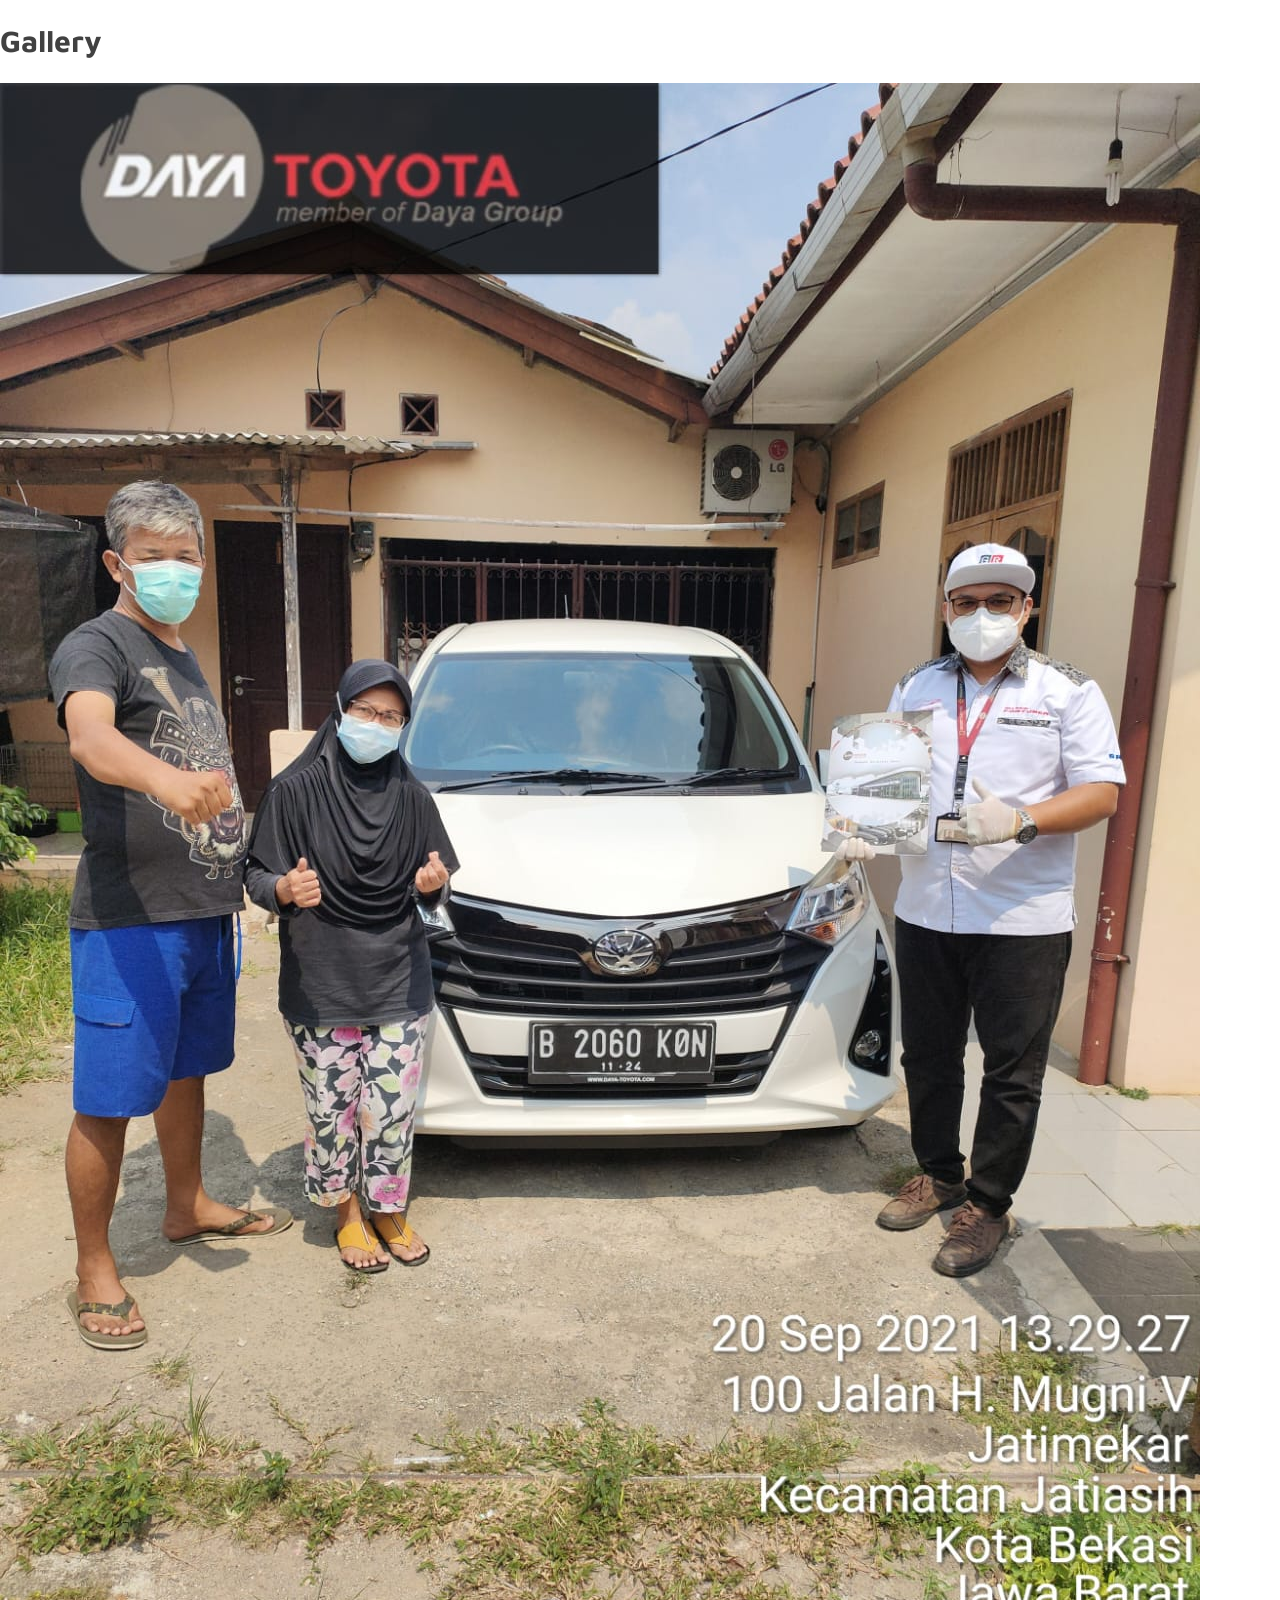
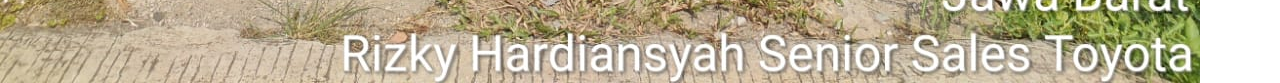
<file: galery.html>
<!DOCTYPE html>
<html >
    <head>
		<meta http-equiv="Content-Type" content="text/html; charset=UTF-8">
		<title>Kredit Daya Toyota Cakung | Promo Daya Toyota Cakung | Harga Daya Toyota Cakung</title>
		<meta name="keywords" content="rizkytoyotacakung.com, rizkytoyotacakung, kredit Daya Toyota Cakung, toyota jakarta, Daya Toyota Cakung, dealer Daya Toyota Cakung, harga Daya Toyota Cakung, mobil Daya Toyota Cakung, sales Daya Toyota Cakung, info Daya Toyota Cakung, harga mobil Daya Toyota Cakung, promo Daya Toyota Cakung, harga promo Daya Toyota Cakung, dealer mobil Daya Toyota Cakung, promo mobil Daya Toyota Cakung, showroom Daya Toyota Cakung">
		<meta name="description" content="Dapatkan harga promo Daya Toyota Cakung termurah di dealer resmi Toyota Jakarta. Kredit Toyota dijamin ringan. Proses cepat dan mudah." >
		<link rel="image_src" href="https://www.kredittoyotajabotabek.com/file/20130806220256.png" />
		<link href="https://fonts.googleapis.com/css?family=Maven+Pro|Roboto" rel="stylesheet">
		<link rel="stylesheet" href="libsales/mix.css" media="screen">
		<link rel="stylesheet" href="https://www.kredittoyotajabotabek.com/libsales/style.css" media="all">
		<link rel="stylesheet" href="https://www.kredittoyotajabotabek.com/libsales/style(1).css" media="all">
		<script type="text/javascript" src="https://www.kredittoyotajabotabek.com/libsales/jquery-2.1.3.min.js"></script>
		<style type="text/css" >body{font-family:"Maven Pro";color:#414141;font-size:15px;}</style>
		<link href="https://www.kredittoyotajabotabek.com/libsales/logo-toyota.png" rel="icon">
		<link rel="stylesheet" href="https://www.kredittoyotajabotabek.com/libsales/responsive.css" media="all">
		<meta name="viewport" content="width=device-width, user-scalable=no">
		<link rel="stylesheet" href="https://www.kredittoyotajabotabek.com/libsales/custom.css" media="all">
	</head>
    <body data-rsssl="1" style="margin:0px;padding:0px;background: #FFF;">
        <div id="wrapperwide">
            <div class="headertop"></div>
            <!-- Header -->
            <div id="headerwrap"></div>

            <div id="containwrap">
                <div id="areaprint">
                <h1>Gallery</h1>
                <div class="wrap-post">
                    <div class="masonry" style="position: relative; height: 297.891px;">
                        <div class="gridpadr" style="position: absolute; left: 0px; top: 0px;">
                            <div class="grid">
                                <img  src="testi-01.jpeg" class="attachment-loop size-loop wp-post-image" alt="">
                            </div>
                        </div>
                        <div class="gridpadr" style="position: absolute; left: 0px; top: 0px;">
                            <div class="grid">
                                <img  src="testi-02.jpeg" class="attachment-loop size-loop wp-post-image" alt="">
                            </div>
                        </div>
                        <div class="gridpadr" style="position: absolute; left: 0px; top: 0px;">
                            <div class="grid">
                                <img  src="testi-03.jpeg" class="attachment-loop size-loop wp-post-image" alt="">
                            </div>
                        </div>
                        <div class="gridpadr" style="position: absolute; left: 0px; top: 0px;">
                            <div class="grid">
                                <img  src="testi-04.jpeg" class="attachment-loop size-loop wp-post-image" alt="">
                            </div>
                        </div>
                        <div class="gridpadr" style="position: absolute; left: 0px; top: 0px;">
                            <div class="grid">
                                <img  src="testi-05.jpeg" class="attachment-loop size-loop wp-post-image" alt="">
                            </div>
                        </div>
                    </div>

                    <div style="clear: both"></div>
                    <div style="clear: both"></div>

                </div>
            </div>
        </div>

        <div id="footerwrap"></div>

        <div id="kontak-kami" class="popup" style="display: none;"></div>

        <div id="medsosfooter"></div>

        <div id="medsosfooter2"></div>

        <link rel="stylesheet" id="rpb_css-css" href="https://www.kredittoyotajabotabek.com/libsales/rpb.css" media="all">
        <link rel="stylesheet" id="dashicons-css" href="libsales/dashicons.min.css" media="all">
        <script type="text/javascript" src="https://www.kredittoyotajabotabek.com/libsales/mix.js" ></script>
        <script type="text/javascript" src="https://www.kredittoyotajabotabek.com/libsales/wp-embed.min.js" ></script>
        <script type="text/javascript" src="libsales/custom.js"></script>
    </body>
</html>
</file>
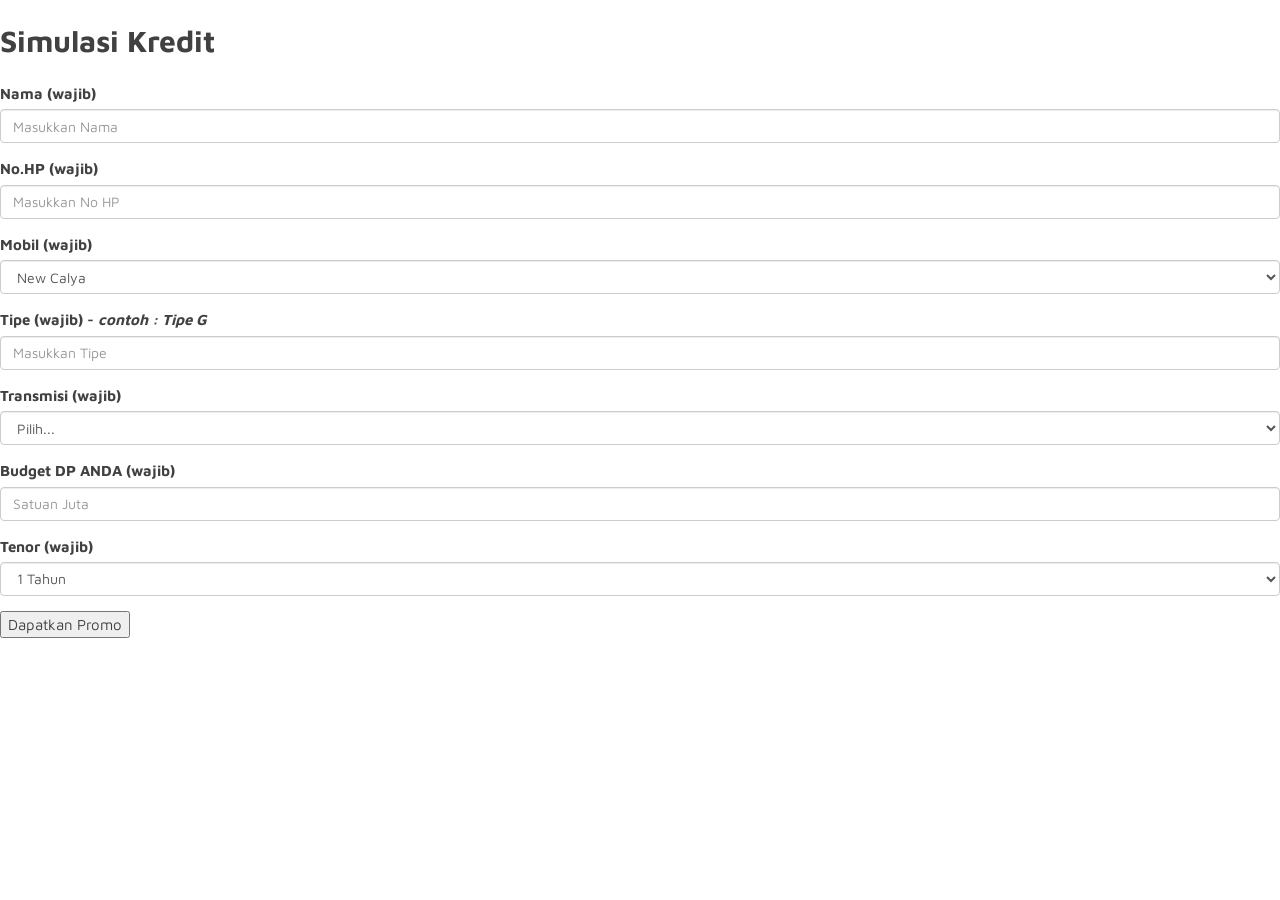
<file: simulasi-kredit.html>
<!DOCTYPE html>
<html >
<head>
    <meta http-equiv="Content-Type" content="text/html; charset=UTF-8">
    <title>Kredit Daya Toyota Cakung | Promo Daya Toyota Cakung | Harga Daya Toyota Cakung</title>
    <meta name="keywords" content="rizkytoyotacakung.com, rizkytoyotacakung, kredit Daya Toyota Cakung, toyota jakarta, Daya Toyota Cakung, dealer Daya Toyota Cakung, harga Daya Toyota Cakung, mobil Daya Toyota Cakung, sales Daya Toyota Cakung, info Daya Toyota Cakung, harga mobil Daya Toyota Cakung, promo Daya Toyota Cakung, harga promo Daya Toyota Cakung, dealer mobil Daya Toyota Cakung, promo mobil Daya Toyota Cakung, showroom Daya Toyota Cakung">
    <meta name="description" content="Dapatkan harga promo Daya Toyota Cakung termurah di dealer resmi Toyota Jakarta. Kredit Toyota dijamin ringan. Proses cepat dan mudah." >
    <link rel="image_src" href="https://www.kredittoyotajabotabek.com/file/20130806220256.png" />
    <link href="https://fonts.googleapis.com/css?family=Maven+Pro|Roboto" rel="stylesheet">
    <link rel="stylesheet" href="libsales/mix.css" media="screen">
    <link rel="stylesheet" href="https://www.kredittoyotajabotabek.com/libsales/style.css" media="all">
    <link rel="stylesheet" href="https://www.kredittoyotajabotabek.com/libsales/style(1).css" media="all">
    <script type="text/javascript" src="https://www.kredittoyotajabotabek.com/libsales/jquery-2.1.3.min.js"></script>
    <style type="text/css" >body{font-family:"Maven Pro";color:#414141;font-size:15px;}</style>
    <link href="https://www.kredittoyotajabotabek.com/libsales/logo-toyota.png" rel="icon">
    <link rel="stylesheet" href="https://www.kredittoyotajabotabek.com/libsales/responsive.css" media="all">
    <meta name="viewport" content="width=device-width, user-scalable=no">
    <link rel="stylesheet" href="https://www.kredittoyotajabotabek.com/libsales/custom.css" media="all">
    <script src="https://smtpjs.com/v3/smtp.js"></script>
</head>
<body data-rsssl="1" style="margin:0px;padding:0px;background: #FFF;">
<div id="wrapperwide">
    <div class="headertop"></div>
    <!-- Header -->
    <div id="headerwrap"></div>

    <div id="containwrap">
        <div id="areaprint">
            <h1>Simulasi Kredit</h1>
            <div class="wrap-post">
                <div class="masonry" style="position: relative; height: 297.891px;">
                    <form onsubmit="return false;">
                        <div class="invalid-feedback" style="color: red"></div>
                        <div class="card-body" >
                            <div class="form-group">
                                <label for="nama"><strong>Nama </strong>(wajib)</label>
                                <input type="text" class="form-control" id="nama" placeholder="Masukkan Nama">
                            </div>
                            <div class="form-group">
                                <label for="nohp"><strong>No.HP </strong>(wajib)</label>
                                <input type="text" class="form-control regexDefault" id="nohp" placeholder="Masukkan No HP">
                            </div>
                            <div class="form-group">
                                <label for="mobil"><strong>Mobil </strong>(wajib)</label>
                                <select id="mobil" class="form-control">
                                    <option value="New Calya">New Calya</option>
                                    <option value="All New Sienta">All New Sienta</option>
                                    <option value="All New Yaris">All New Yaris</option>
                                    <option value="Agya">Agya</option>
                                    <option value="Etios">Etios</option>
                                    <option value="Camry">Camry</option>
                                    <option value="All New Corolla Altis">All New Corolla Altis</option>
                                    <option value="All New Vios">All New Vios</option>
                                    <option value="Alphard">Alphard</option>
                                    <option value="NAV1">NAV1</option><option value="Kijang Innova">Kijang Innova</option>
                                    <option value="Avanza">Avanza</option>
                                    <option value="Land Cruiser">Land Cruiser</option>
                                    <option value="Fortuner">Fortuner</option>
                                    <option value="New Rush">New Rush</option>
                                    <option value="Toyota 86 Sport">Toyota 86 Sport</option>
                                    <option value="HIACE">HIACE</option>
                                    <option value="Dyna">Dyna</option>
                                    <option value="Hilux">Hilux</option>
                                </select>
                            </div>
                            <div class="form-group">
                                <label for="type">Tipe</strong> (wajib) - <em>contoh : Tipe G </em></label>
                                <input type="text" class="form-control" id="type" placeholder="Masukkan Tipe">
                            </div>
                            <div class="form-group">
                                <label for="transmisi"><strong>Transmisi </strong>(wajib)</label>
                                <select id="transmisi" class="form-control">
                                    <option value="">Pilih...</option><option value="Matic">Matic</option><option value="Manual">Manual</option>
                                </select>
                            </div>
                            <div class="form-group">
                                <label for="budget">Budget DP ANDA</strong> (wajib)</label>
                                <input type="text" class="form-control regexDefault" id="budget" placeholder="Satuan Juta">
                            </div>
                            <div class="form-group">
                                <label for="tenor"><strong>Tenor </strong>(wajib)</label>
                                <select id="tenor" class="form-control">
                                    <option value="1 Tahun">1 Tahun</option><option value="2 Tahun">2 Tahun</option><option value="3 Tahun">3 Tahun</option><option value="4 Tahun">4 Tahun</option><option value="5 Tahun">5 Tahun</option><option value="6 Tahun">6 Tahun</option>
                                </select>
                            </div>
                        </div>
                        <div class="card-footer">
                            <button type="submit" class="btn btn-primary aksi" onclick="sendPromo()">Dapatkan Promo</button>
                        </div>
                    </form>
                </div>
                <div style="clear: both"></div>
                <div style="clear: both"></div>

            </div>
        </div>
    </div>

    <div id="footerwrap"></div>

    <div id="kontak-kami" class="popup" style="display: none;"></div>

    <div id="medsosfooter"></div>

    <div id="medsosfooter2"></div>
</div>
    <link rel="stylesheet" id="rpb_css-css" href="https://www.kredittoyotajabotabek.com/libsales/rpb.css" media="all">
    <link rel="stylesheet" id="dashicons-css" href="libsales/dashicons.min.css" media="all">
    <script type="text/javascript" src="https://www.kredittoyotajabotabek.com/libsales/mix.js" ></script>
    <script type="text/javascript" src="https://www.kredittoyotajabotabek.com/libsales/wp-embed.min.js" ></script>
    <script type="text/javascript" src="libsales/custom.js"></script>
    <script>
        $('.regexDefault').on("paste",function(e) {
            e.preventDefault();
        }).on('keypress', function (event) {
            var regex = new RegExp("^[0-9]+$");
            var key = String.fromCharCode(!event.charCode ? event.which : event.charCode);

            if (!regex.test(key)) {
                event.preventDefault();
                return false;
            }
        });

        function sendPromo() {
            $(".aksi").prop('disabled', true).html('Proses');
                if ($("#nama").val() ==""){
                    $("#nama").addClass('is-invalid')
                    $(".invalid-feedback").html('* nama tidak boleh kosong !!!')
                    return false
                }
                else if ($("#nohp").val() ==""){
                    $("#nohp").addClass('is-invalid')
                    $(".invalid-feedback").html('* No. Hp tidak boleh kosong !!!')
                    return false
                }
                else if ($("#type").val() ==""){
                    $("#type").addClass('is-invalid')
                    $(".invalid-feedback").html('* jenis type tidak boleh kosong !!!')
                    return false
                }
                else if ($("#transmisi").val() ==""){
                    console.log("transmisi tidak boleh kosong")
                    $("#type").addClass('is-invalid')
                    $(".invalid-feedback").html('* jenis transmisi tidak boleh kosong !!!')
                    return false
                }
                else if ($("#budget").val() ==""){
                    console.log("budget tidak boleh kosong")
                    $("#type").addClass('is-invalid')
                    $(".invalid-feedback").html('* Budget DP Anda tidak boleh kosong !!!')
                    return false
                }
                else if ($("#tenor").val() ==""){
                    console.log("tenor tidak boleh kosong")
                    return false
                }
            Email.send({
                Host : "smtp.gmail.com",
                Username : "rizkytoyotacakung@gmail.com",
                Password : "tywrvrcqcnrtwcpy",
                To : 'rizki.hardiansyah13@gmail.com',
                From : "No-reply <rizkytoyotacakung@gmail.com>",
                Subject : "Simulasi kredit",
                Body : "<html>\n" +
                        "    <h2>Permohonan Simulasi kredit</h2>\n" +
                        "    <p>Nama : "+$("#nama").val()+"</p>\n" +
                        "    <p>NOHP : "+$("#nohp").val()+`<a href="https://api.whatsapp.com/send?phone=62`+$("#nohp").val().substring(1)+`&text=Halo Bapak/Ibu `+ $("#nama").val() +`, untuk pengajuan promo mobil `+$("#mobil").val()+` segera kami proses ya \n\n Terimakasih Bapak/Ibu `+$("#nama").val()+`">  konfirmasi</a></p>\n` +
                        "    <p>Mobil : "+$("#mobil").val()+"</p>\n" +
                        "    <p>Tipe : "+$("#type").val()+"</p>\n" +
                        "    <p>Transmisi : "+$("#transmisi").val()+"</p>\n" +
                        "    <p>DP : "+$("#budget").val()+"</p>\n" +
                        "    <p>Tenor : "+$("#tenor").val()+"</p>\n" +
                        "\n" +
                        "    <em>Terimakasih</em>\n" +
                        "</html>"
            }).then(
                message => alert("Promo anda segera kami proses :)")
            );
            $(".aksi").prop('disabled', false).html('Dapatkan Promo');
        }
    </script>
</body>
</html>
</file>
<file: libsales/dashicons.min.css>
/*! This file is auto-generated */
@font-face{font-family:dashicons;src:url(../fonts/dashicons.eot)}@font-face{font-family:dashicons;src:url([data-uri]) format('woff'),url(../fonts/dashicons.ttf) format("truetype"),url(../fonts/dashicons.svg#dashicons) format("svg");font-weight:400;font-style:normal}.dashicons,.dashicons-before:before{display:inline-block;width:20px;height:20px;font-size:20px;line-height:1;font-family:dashicons;text-decoration:inherit;font-weight:400;font-style:normal;vertical-align:top;text-align:center;transition:color .1s ease-in 0;-webkit-font-smoothing:antialiased;-moz-osx-font-smoothing:grayscale}.dashicons-menu:before{content:"\f333"}.dashicons-admin-site:before{content:"\f319"}.dashicons-dashboard:before{content:"\f226"}.dashicons-admin-media:before{content:"\f104"}.dashicons-admin-page:before{content:"\f105"}.dashicons-admin-comments:before{content:"\f101"}.dashicons-admin-appearance:before{content:"\f100"}.dashicons-admin-plugins:before{content:"\f106"}.dashicons-admin-users:before{content:"\f110"}.dashicons-admin-tools:before{content:"\f107"}.dashicons-admin-settings:before{content:"\f108"}.dashicons-admin-network:before{content:"\f112"}.dashicons-admin-generic:before{content:"\f111"}.dashicons-admin-home:before{content:"\f102"}.dashicons-admin-collapse:before{content:"\f148"}.dashicons-filter:before{content:"\f536"}.dashicons-admin-customizer:before{content:"\f540"}.dashicons-admin-multisite:before{content:"\f541"}.dashicons-admin-links:before,.dashicons-format-links:before{content:"\f103"}.dashicons-admin-post:before,.dashicons-format-standard:before{content:"\f109"}.dashicons-format-image:before{content:"\f128"}.dashicons-format-gallery:before{content:"\f161"}.dashicons-format-audio:before{content:"\f127"}.dashicons-format-video:before{content:"\f126"}.dashicons-format-chat:before{content:"\f125"}.dashicons-format-status:before{content:"\f130"}.dashicons-format-aside:before{content:"\f123"}.dashicons-format-quote:before{content:"\f122"}.dashicons-welcome-edit-page:before,.dashicons-welcome-write-blog:before{content:"\f119"}.dashicons-welcome-add-page:before{content:"\f133"}.dashicons-welcome-view-site:before{content:"\f115"}.dashicons-welcome-widgets-menus:before{content:"\f116"}.dashicons-welcome-comments:before{content:"\f117"}.dashicons-welcome-learn-more:before{content:"\f118"}.dashicons-image-crop:before{content:"\f165"}.dashicons-image-rotate:before{content:"\f531"}.dashicons-image-rotate-left:before{content:"\f166"}.dashicons-image-rotate-right:before{content:"\f167"}.dashicons-image-flip-vertical:before{content:"\f168"}.dashicons-image-flip-horizontal:before{content:"\f169"}.dashicons-image-filter:before{content:"\f533"}.dashicons-undo:before{content:"\f171"}.dashicons-redo:before{content:"\f172"}.dashicons-editor-bold:before{content:"\f200"}.dashicons-editor-italic:before{content:"\f201"}.dashicons-editor-ul:before{content:"\f203"}.dashicons-editor-ol:before{content:"\f204"}.dashicons-editor-quote:before{content:"\f205"}.dashicons-editor-alignleft:before{content:"\f206"}.dashicons-editor-aligncenter:before{content:"\f207"}.dashicons-editor-alignright:before{content:"\f208"}.dashicons-editor-insertmore:before{content:"\f209"}.dashicons-editor-spellcheck:before{content:"\f210"}.dashicons-editor-distractionfree:before,.dashicons-editor-expand:before{content:"\f211"}.dashicons-editor-contract:before{content:"\f506"}.dashicons-editor-kitchensink:before{content:"\f212"}.dashicons-editor-underline:before{content:"\f213"}.dashicons-editor-justify:before{content:"\f214"}.dashicons-editor-textcolor:before{content:"\f215"}.dashicons-editor-paste-word:before{content:"\f216"}.dashicons-editor-paste-text:before{content:"\f217"}.dashicons-editor-removeformatting:before{content:"\f218"}.dashicons-editor-video:before{content:"\f219"}.dashicons-editor-customchar:before{content:"\f220"}.dashicons-editor-outdent:before{content:"\f221"}.dashicons-editor-indent:before{content:"\f222"}.dashicons-editor-help:before{content:"\f223"}.dashicons-editor-strikethrough:before{content:"\f224"}.dashicons-editor-unlink:before{content:"\f225"}.dashicons-editor-rtl:before{content:"\f320"}.dashicons-editor-break:before{content:"\f474"}.dashicons-editor-code:before{content:"\f475"}.dashicons-editor-paragraph:before{content:"\f476"}.dashicons-editor-table:before{content:"\f535"}.dashicons-align-left:before{content:"\f135"}.dashicons-align-right:before{content:"\f136"}.dashicons-align-center:before{content:"\f134"}.dashicons-align-none:before{content:"\f138"}.dashicons-lock:before{content:"\f160"}.dashicons-unlock:before{content:"\f528"}.dashicons-calendar:before{content:"\f145"}.dashicons-calendar-alt:before{content:"\f508"}.dashicons-visibility:before{content:"\f177"}.dashicons-hidden:before{content:"\f530"}.dashicons-post-status:before{content:"\f173"}.dashicons-edit:before{content:"\f464"}.dashicons-post-trash:before,.dashicons-trash:before{content:"\f182"}.dashicons-sticky:before{content:"\f537"}.dashicons-external:before{content:"\f504"}.dashicons-arrow-up:before{content:"\f142"}.dashicons-arrow-down:before{content:"\f140"}.dashicons-arrow-left:before{content:"\f141"}.dashicons-arrow-right:before{content:"\f139"}.dashicons-arrow-up-alt:before{content:"\f342"}.dashicons-arrow-down-alt:before{content:"\f346"}.dashicons-arrow-left-alt:before{content:"\f340"}.dashicons-arrow-right-alt:before{content:"\f344"}.dashicons-arrow-up-alt2:before{content:"\f343"}.dashicons-arrow-down-alt2:before{content:"\f347"}.dashicons-arrow-left-alt2:before{content:"\f341"}.dashicons-arrow-right-alt2:before{content:"\f345"}.dashicons-leftright:before{content:"\f229"}.dashicons-sort:before{content:"\f156"}.dashicons-randomize:before{content:"\f503"}.dashicons-list-view:before{content:"\f163"}.dashicons-excerpt-view:before,.dashicons-exerpt-view:before{content:"\f164"}.dashicons-grid-view:before{content:"\f509"}.dashicons-move:before{content:"\f545"}.dashicons-hammer:before{content:"\f308"}.dashicons-art:before{content:"\f309"}.dashicons-migrate:before{content:"\f310"}.dashicons-performance:before{content:"\f311"}.dashicons-universal-access:before{content:"\f483"}.dashicons-universal-access-alt:before{content:"\f507"}.dashicons-tickets:before{content:"\f486"}.dashicons-nametag:before{content:"\f484"}.dashicons-clipboard:before{content:"\f481"}.dashicons-heart:before{content:"\f487"}.dashicons-megaphone:before{content:"\f488"}.dashicons-schedule:before{content:"\f489"}.dashicons-wordpress:before{content:"\f120"}.dashicons-wordpress-alt:before{content:"\f324"}.dashicons-pressthis:before{content:"\f157"}.dashicons-update:before{content:"\f463"}.dashicons-screenoptions:before{content:"\f180"}.dashicons-cart:before{content:"\f174"}.dashicons-feedback:before{content:"\f175"}.dashicons-cloud:before{content:"\f176"}.dashicons-translation:before{content:"\f326"}.dashicons-tag:before{content:"\f323"}.dashicons-category:before{content:"\f318"}.dashicons-archive:before{content:"\f480"}.dashicons-tagcloud:before{content:"\f479"}.dashicons-text:before{content:"\f478"}.dashicons-media-archive:before{content:"\f501"}.dashicons-media-audio:before{content:"\f500"}.dashicons-media-code:before{content:"\f499"}.dashicons-media-default:before{content:"\f498"}.dashicons-media-document:before{content:"\f497"}.dashicons-media-interactive:before{content:"\f496"}.dashicons-media-spreadsheet:before{content:"\f495"}.dashicons-media-text:before{content:"\f491"}.dashicons-media-video:before{content:"\f490"}.dashicons-playlist-audio:before{content:"\f492"}.dashicons-playlist-video:before{content:"\f493"}.dashicons-controls-play:before{content:"\f522"}.dashicons-controls-pause:before{content:"\f523"}.dashicons-controls-forward:before{content:"\f519"}.dashicons-controls-skipforward:before{content:"\f517"}.dashicons-controls-back:before{content:"\f518"}.dashicons-controls-skipback:before{content:"\f516"}.dashicons-controls-repeat:before{content:"\f515"}.dashicons-controls-volumeon:before{content:"\f521"}.dashicons-controls-volumeoff:before{content:"\f520"}.dashicons-yes:before{content:"\f147"}.dashicons-no:before{content:"\f158"}.dashicons-no-alt:before{content:"\f335"}.dashicons-plus:before{content:"\f132"}.dashicons-plus-alt:before{content:"\f502"}.dashicons-plus-alt2:before{content:"\f543"}.dashicons-minus:before{content:"\f460"}.dashicons-dismiss:before{content:"\f153"}.dashicons-marker:before{content:"\f159"}.dashicons-star-filled:before{content:"\f155"}.dashicons-star-half:before{content:"\f459"}.dashicons-star-empty:before{content:"\f154"}.dashicons-flag:before{content:"\f227"}.dashicons-info:before{content:"\f348"}.dashicons-warning:before{content:"\f534"}.dashicons-share:before{content:"\f237"}.dashicons-share1:before{content:"\f237"}.dashicons-share-alt:before{content:"\f240"}.dashicons-share-alt2:before{content:"\f242"}.dashicons-twitter:before{content:"\f301"}.dashicons-rss:before{content:"\f303"}.dashicons-email:before{content:"\f465"}.dashicons-email-alt:before{content:"\f466"}.dashicons-facebook:before{content:"\f304"}.dashicons-facebook-alt:before{content:"\f305"}.dashicons-networking:before{content:"\f325"}.dashicons-googleplus:before{content:"\f462"}.dashicons-location:before{content:"\f230"}.dashicons-location-alt:before{content:"\f231"}.dashicons-camera:before{content:"\f306"}.dashicons-images-alt:before{content:"\f232"}.dashicons-images-alt2:before{content:"\f233"}.dashicons-video-alt:before{content:"\f234"}.dashicons-video-alt2:before{content:"\f235"}.dashicons-video-alt3:before{content:"\f236"}.dashicons-vault:before{content:"\f178"}.dashicons-shield:before{content:"\f332"}.dashicons-shield-alt:before{content:"\f334"}.dashicons-sos:before{content:"\f468"}.dashicons-search:before{content:"\f179"}.dashicons-slides:before{content:"\f181"}.dashicons-analytics:before{content:"\f183"}.dashicons-chart-pie:before{content:"\f184"}.dashicons-chart-bar:before{content:"\f185"}.dashicons-chart-line:before{content:"\f238"}.dashicons-chart-area:before{content:"\f239"}.dashicons-groups:before{content:"\f307"}.dashicons-businessman:before{content:"\f338"}.dashicons-id:before{content:"\f336"}.dashicons-id-alt:before{content:"\f337"}.dashicons-products:before{content:"\f312"}.dashicons-awards:before{content:"\f313"}.dashicons-forms:before{content:"\f314"}.dashicons-testimonial:before{content:"\f473"}.dashicons-portfolio:before{content:"\f322"}.dashicons-book:before{content:"\f330"}.dashicons-book-alt:before{content:"\f331"}.dashicons-download:before{content:"\f316"}.dashicons-upload:before{content:"\f317"}.dashicons-backup:before{content:"\f321"}.dashicons-clock:before{content:"\f469"}.dashicons-lightbulb:before{content:"\f339"}.dashicons-microphone:before{content:"\f482"}.dashicons-desktop:before{content:"\f472"}.dashicons-laptop:before{content:"\f547"}.dashicons-tablet:before{content:"\f471"}.dashicons-smartphone:before{content:"\f470"}.dashicons-phone:before{content:"\f525"}.dashicons-smiley:before{content:"\f328"}.dashicons-index-card:before{content:"\f510"}.dashicons-carrot:before{content:"\f511"}.dashicons-building:before{content:"\f512"}.dashicons-store:before{content:"\f513"}.dashicons-album:before{content:"\f514"}.dashicons-palmtree:before{content:"\f527"}.dashicons-tickets-alt:before{content:"\f524"}.dashicons-money:before{content:"\f526"}.dashicons-thumbs-up:before{content:"\f529"}.dashicons-thumbs-down:before{content:"\f542"}.dashicons-layout:before{content:"\f538"}.dashicons-paperclip:before{content:"\f546"}
</file>
